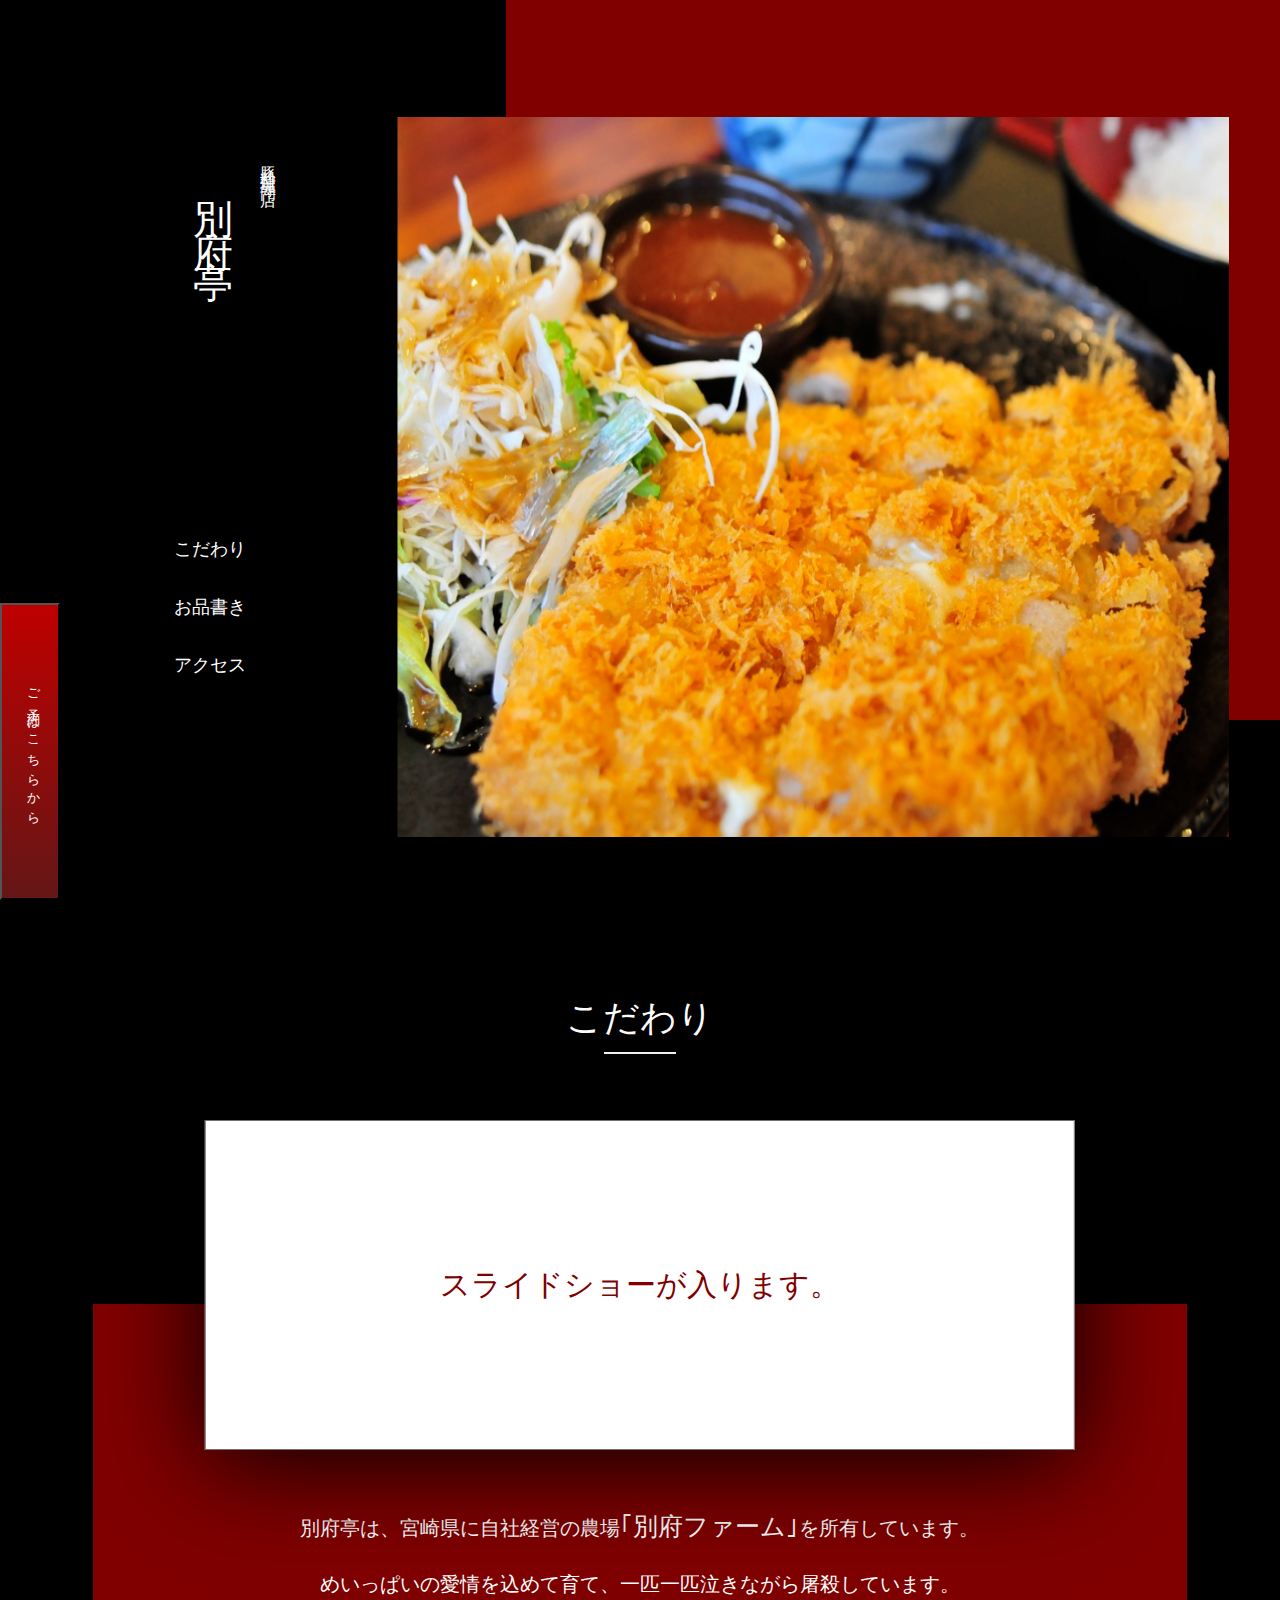
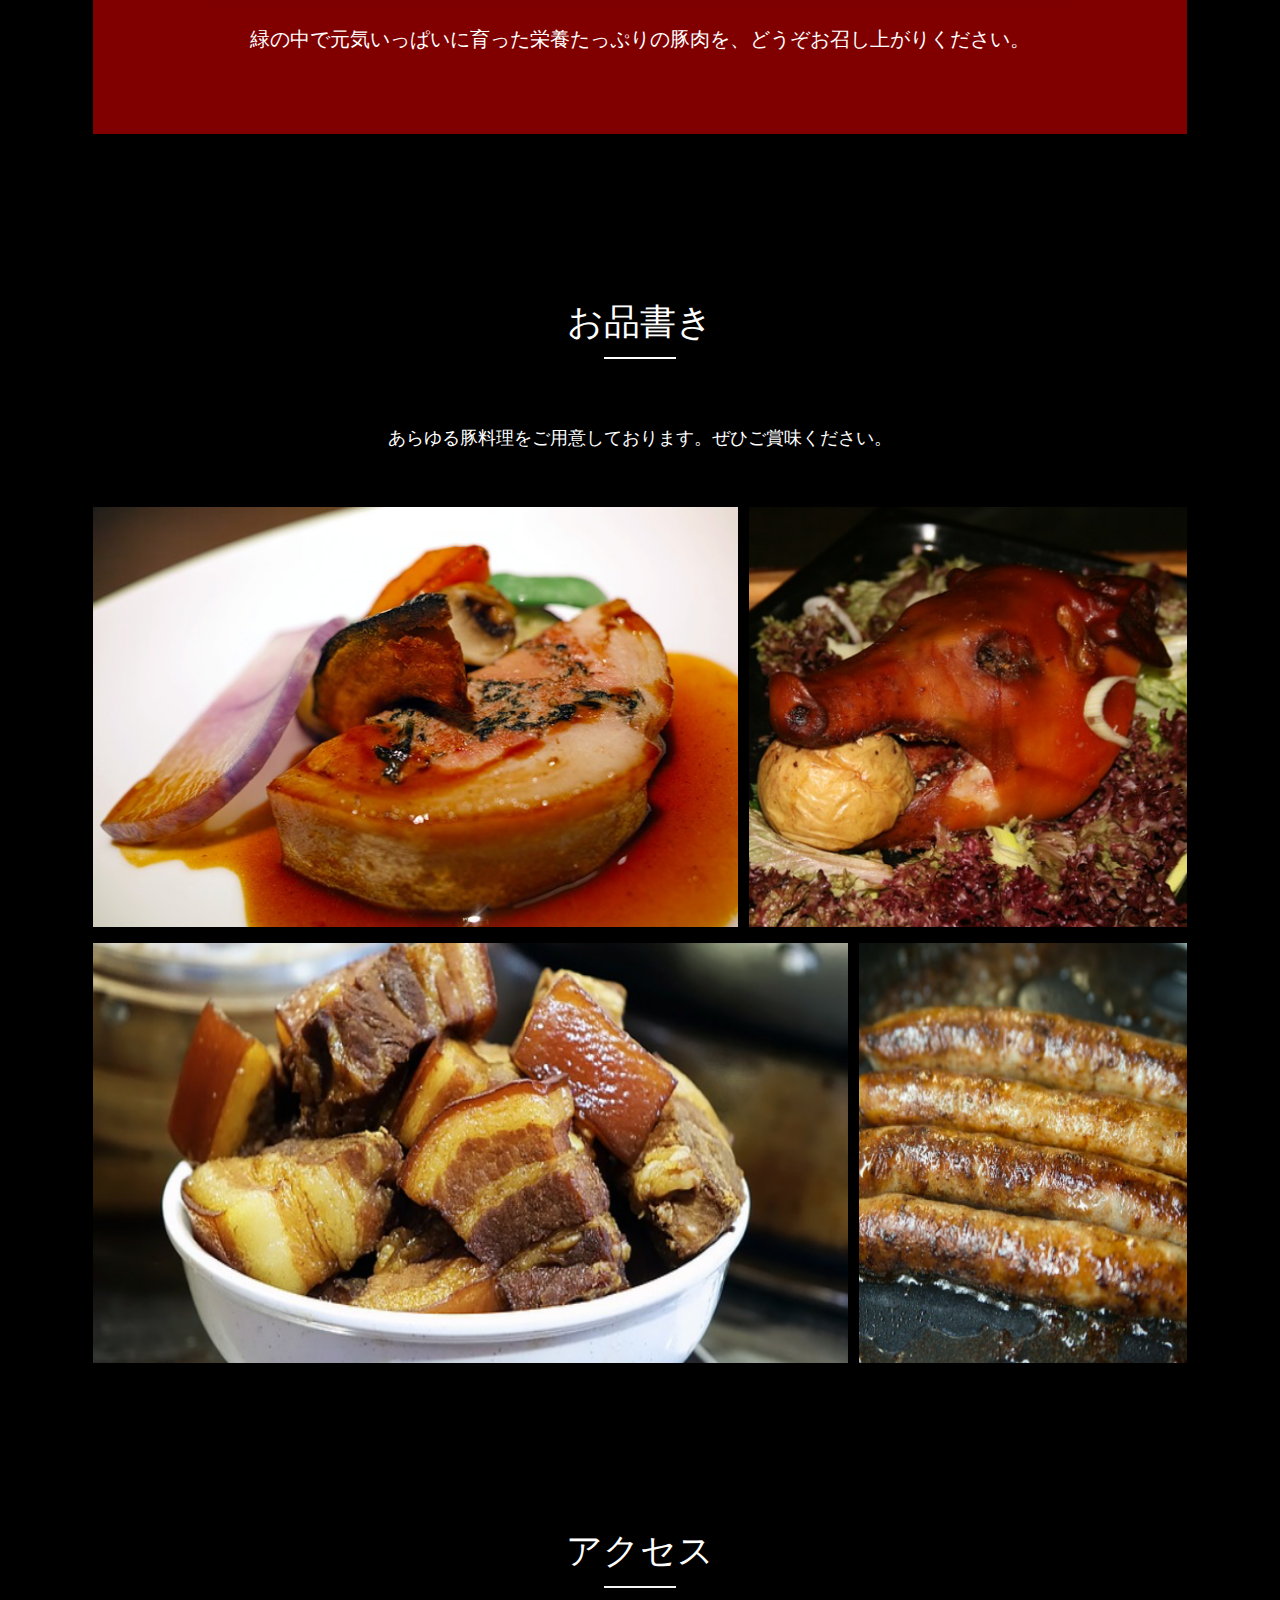
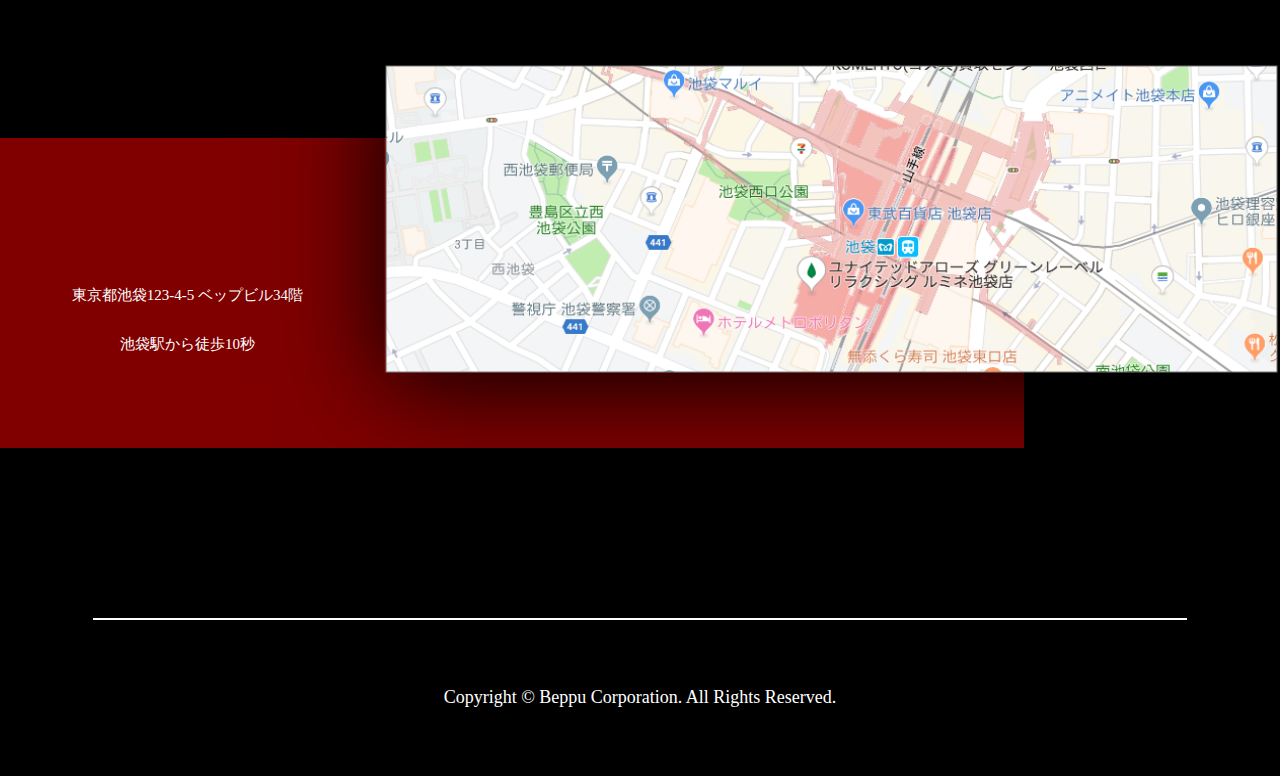
<file: prereq 2/index.html>
<!DOCTYPE html>
<html lang="ja">
<head>
  <meta charset="UTF-8">
  <meta name="viewport" content="width=device-width, initial-scale=1.0">
  <link href="https://use.fontawesome.com/releases/v5.6.1/css/all.css" rel="stylesheet">
  <link rel="stylesheet" href="css/main.css">
  <title>事前課題追加課題</title>
</head>
<body>
  <header>
    <div class="restaurant-title">
      <h1 class="restaurant-title__name">別府亭</h1>
      <h4 class="restaurant-title__subname">豚料理専門店</h4>
    </div>
    <div class="hum"><i class="fas fa-bars menu-bar"></i></div>
    <nav class="menu-list">
      <ul>
        <li><a href="#contents">こだわり</a></li>
        <li><a href="#menu">お品書き</a></li>
        <li><a href="#access">アクセス</a></li>
      </ul>
    </nav>
    <button class="apoint">
      <a class="apoint__btn" href="#">ご予約はこちらから</a>
    </button>
    <div class="img-back"></div> <!--画像背景-->
    <div class="header-img">
      <img src="./img/tonkatsu.png" alt="">
    </div>
  </header>

  <main>
    <section id="contents">
      <div class="inner">
        <div class="title-contents">
          <h1 class="title">こだわり</h1>
          <div class="border"></div>
        </div>
        <div class="slide-show">
          <p>スライドショーが入ります。</p>
        </div>
        <div class="contents-text">
          <p>別府亭は、宮崎県に自社経営の農場<span>｢別府ファーム｣</span>を所有しています。</p>
          <p>めいっぱいの愛情を込めて育て、一匹一匹泣きながら屠殺しています。</p>
          <p>緑の中で元気いっぱいに育った栄養たっぷりの豚肉を、どうぞお召し上がりください。</p>
        </div>
      </div>
    </section>

    <section id="menu">
      <div class="inner">
        <div class="title-contents">
          <h1 class="title">お品書き</h1>
          <div class="border"></div>
          <p class="comment">あらゆる豚料理をご用意しております。ぜひご賞味ください。</p>
        </div>
        <div class="menu-img__top">
          <div class="img1">
            <img src="./img/menu1.png" alt="">
          </div>
          <div class="img2">
            <img src="./img/menu4.png" alt="">
          </div>
        </div>

        <div class="menu-img__bottom">
          <div class="img3">
            <img src="./img/menu2.png" alt="">
          </div>
          <div class="img4">
            <img src="./img/menu3.png" alt="">
          </div>
        </div>
      </div>
    </section>

    <section id="access">
      <div class="access-inner">
        <div class="title-contents">
          <h1 class="title">アクセス</h1>
          <div class="border"></div>
        </div>
      </div>
      <div class="access-map">
        <img src="./img/スクリーンショット 2019-10-06 20.25.02.png" alt="">
      </div>
      <div class="access-back">
        <div class="access-back__text">
          <p>東京都池袋123-4-5 ベップビル34階</p>
          <p>池袋駅から徒歩10秒</p>
        </div>
      </div>
    </section>
  </main>
  <footer>
    <div class="inner">
      <div class="footer-border"></div>
      <p>Copyright © Beppu Corporation. All Rights Reserved.</p>
    </div>
  </footer>
</body>
</html>
</file>
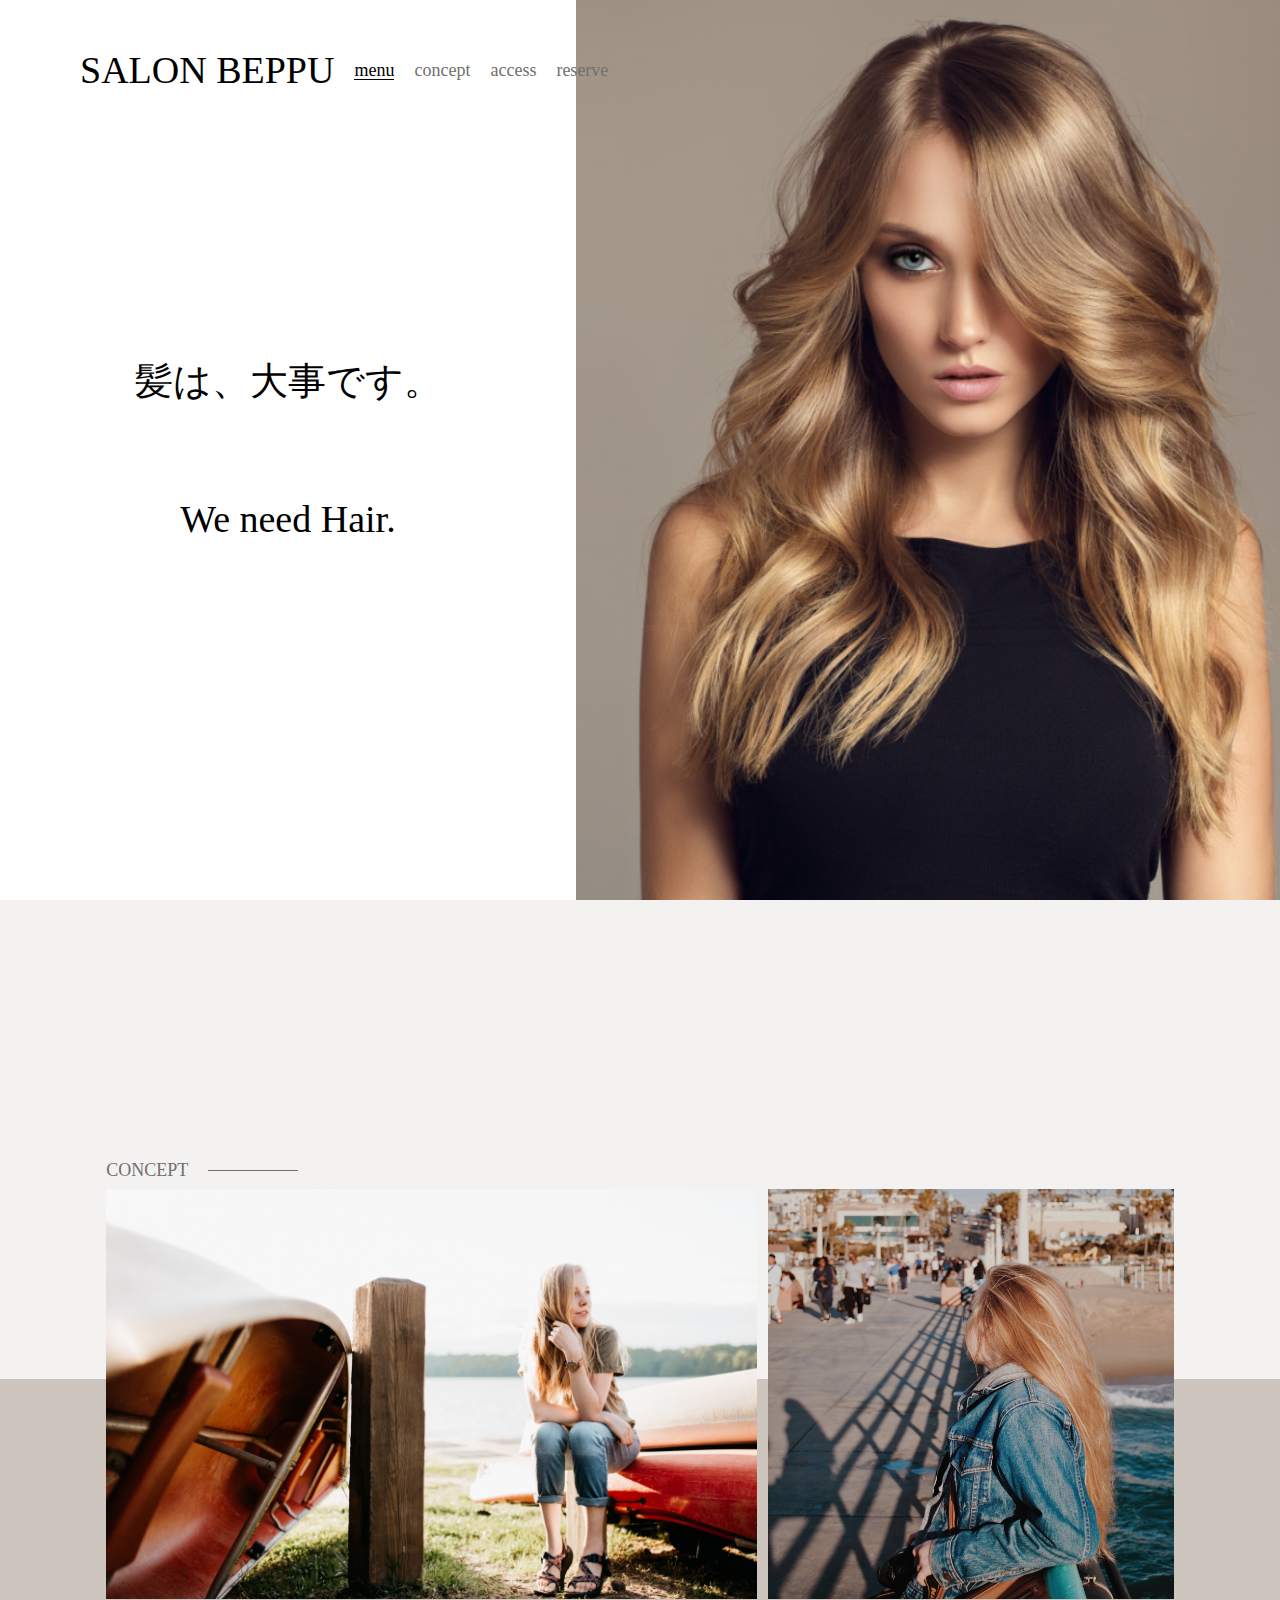
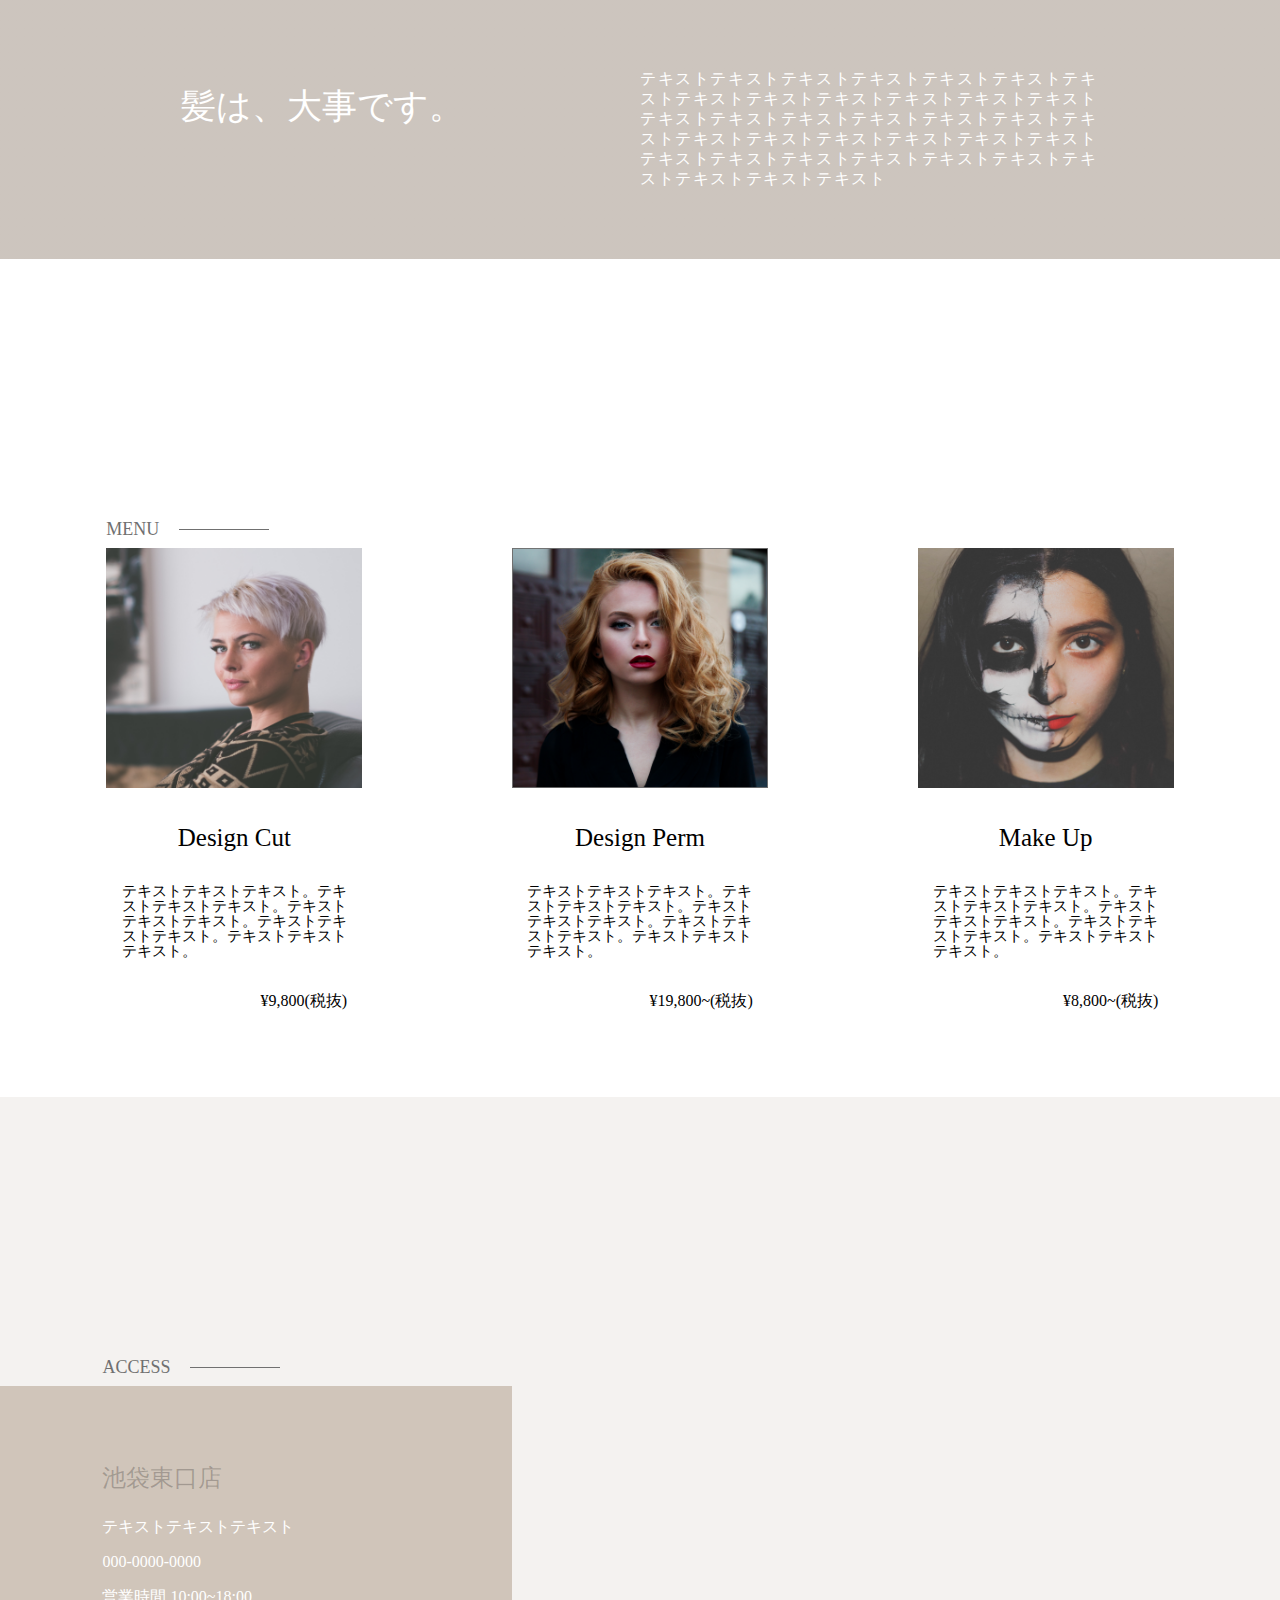
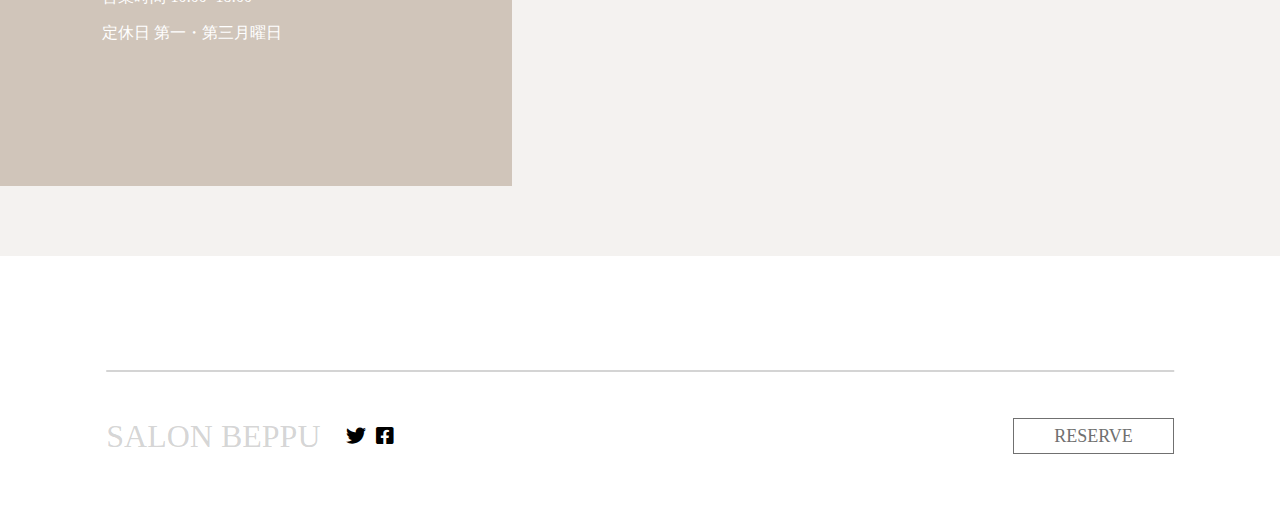
<file: prereq/index.html>
<!DOCTYPE html>
<html lang="ja">
<head>
  <meta charset="UTF-8">
  <meta name="viewport" content="width=device-width, initial-scale=1.0">
  <link href="https://use.fontawesome.com/releases/v5.6.1/css/all.css" rel="stylesheet">
  <link rel="stylesheet" href="css/main.css">
  <title>事前課題</title>
</head>
<body>
  <header>
    <h2 class="header-title">SALON BEPPU</h2>
    <div class="hum"><i class="fas fa-bars menu-bar"></i></div>
    <nav>
      <ul>
        <li><a href="#menu">menu</a></li>
        <li><a href="#concept">concept</a></li>
        <li><a href="#access">access</a></li>
        <li>reserve</li>
      </ul>
    </nav>
  </header>

  <main>
    <section id="first-v">
      <div class="fv-title">
          <h2 class="fv-title__ja">髪は、大事です。</h2>
          <h2 class="fv-title__en">We need Hair.</h2>
      </div>
      <div class="fv-img">
      </div>
    </section>

    <section id="concept">
      <div class="inner">

        <h2 class="title">CONCEPT</h2>

        <div class="concept-img">
          <div class="concept-img__left">
            <img src="./img/andrew-neel-f480QIEvwGI-unsplash@2x.png" alt="">
          </div>
          <div class="concept-img__right">
            <img src="./img/joel-mott-mNYL0surXh8-unsplash@2x.png" alt="">
          </div>
        </div>

        <div class="concept-wrap">
          <h2 class="concept-wrap__title">髪は、大事です。</h2>
          <p class="concept-wrap__text">テキストテキストテキストテキストテキストテキストテキストテキストテキストテキストテキストテキストテキストテキストテキストテキストテキストテキストテキストテキストテキストテキストテキストテキストテキストテキストテキストテキストテキストテキストテキストテキストテキストテキストテキストテキスト</p>
        </div>

      </div>
    </section>

    <section id="menu">
      <div class="inner">
        <h2 class="title">MENU</h2>
        <div class="menu-contents">
          <div class="menu-contents__item">
            <div class="menu-contents__img">
              <img src="./img/jens-lindner-4i7-mcM7xSY-unsplash@2x.png" alt="">
            </div>
            <div class="menu-text">
              <h2 class="menu-text__name">Design Cut</h2>
              <p class="menu-text__info">テキストテキストテキスト。テキストテキストテキスト。テキストテキストテキスト。テキストテキストテキスト。テキストテキストテキスト。</p>
              <p class="menu-text__price">¥9,800(税抜)</p>
            </div>
          </div>
          <div class="menu-contents__item">
            <div class="menu-contents__img">
              <img src="./img/beautiful-beauty-female-247322@2x.png" alt="">
            </div>
            <div class="menu-text">
              <h2 class="menu-text__name">Design Perm</h2>
              <p class="menu-text__info">テキストテキストテキスト。テキストテキストテキスト。テキストテキストテキスト。テキストテキストテキスト。テキストテキストテキスト。</p>
              <p class="menu-text__price">¥19,800~(税抜)</p>
            </div>
          </div>
          <div class="menu-contents__item">
            <div class="menu-contents__img">
              <img src="./img/edgar-perez-kTBJmeRbAbo-unsplash@2x.png" alt="">
            </div>
            <div class="menu-text">
              <h2 class="menu-text__name">Make Up</h2>
              <p class="menu-text__info">テキストテキストテキスト。テキストテキストテキスト。テキストテキストテキスト。テキストテキストテキスト。テキストテキストテキスト。</p>
              <p class="menu-text__price">¥8,800~(税抜)</p>
            </div>
          </div>
        </div>
      </div>
    </section>

    <section id="access">
      <h2 class="access__title">ACCESS</h2>

      <div class="access-info">
        <div class="shop-wrap">
          <div class="shop-info">
            <h2 class="shop-info__name">池袋東口店</h2>
            <p class="shop-info__text">テキストテキストテキスト</p>
            <p class="shop-info__tel">000-0000-0000</p>
            <p class="shop-info__time">営業時間 10:00~18:00</p>
            <p class="shop-info__holiday">定休日 第一・第三月曜日</p>
          </div>
        </div>
        <iframe class="map" src="https://www.google.com/maps/embed?pb=!1m18!1m12!1m3!1d14109.52058040269!2d139.70004374528165!3d35.72831862249402!2m3!1f0!2f0!3f0!3m2!1i1024!2i768!4f13.1!3m3!1m2!1s0x60188d5d4043e0dd%3A0x213775d25d2b034d!2z5rGg6KKL6aeF!5e0!3m2!1sja!2sjp!4v1589981155307!5m2!1sja!2sjp"allowfullscreen="" aria-hidden="false" tabindex="0"></iframe>
      </div>


    </section>
  </main>
  <footer>
    <div class="footer-inner">
      <div class="footer-border"></div>
      <div class="footer-inner__account">
        <div class="footer-left">
          <h2 class="f-title">SALON BEPPU</h2>
          <div class="f-icon">
            <i class="fab fa-twitter"></i>
            <i class="fab fa-facebook-square"></i>
          </div>
        </div>
          <div class="footer-right">
            <a class="f-btn" href="#">RESERVE</a>
          </div>
      </div>
    </div>
  </footer>
</body>
</html>
</file>
<file: prereq 2/css/main.css>
/* 
html5doctor.com Reset Stylesheet
v1.6.1
Last Updated: 2010-09-17
Author: Richard Clark - http://richclarkdesign.com 
Twitter: @rich_clark
*/
*, *:after, *:before {
  -webkit-box-sizing: border-box;
          box-sizing: border-box;
}

html, body, div, span, object, iframe,
h1, h2, h3, h4, h5, h6, p, blockquote, pre,
abbr, address, cite, code,
del, dfn, em, img, ins, kbd, q, samp,
small, strong, sub, sup, var,
b, i,
dl, dt, dd, ol, ul, li,
fieldset, form, label, legend,
table, caption, tbody, tfoot, thead, tr, th, td,
article, aside, canvas, details, figcaption, figure,
footer, header, hgroup, menu, nav, section, summary,
time, mark, audio, video {
  margin: 0;
  padding: 0;
  border: 0;
  outline: 0;
  font-size: 100%;
  font-weight: normal;
  vertical-align: baseline;
  background: transparent;
}

body {
  line-height: 1;
}

article, aside, details, figcaption, figure,
footer, header, hgroup, menu, nav, section {
  display: block;
}

nav, ul, li {
  list-style: none;
}

blockquote, q {
  quotes: none;
}

blockquote:before, blockquote:after,
q:before, q:after {
  content: '';
  content: none;
}

a {
  text-decoration: none;
  color: inherit;
  margin: 0;
  padding: 0;
  font-size: 100%;
  vertical-align: baseline;
  background: transparent;
}

a:visited {
  color: inherti;
}

/* change colours to suit your needs */
ins {
  background-color: #ff9;
  color: #000;
  text-decoration: none;
}

/* change colours to suit your needs */
mark {
  background-color: #ff9;
  color: #000;
  font-style: italic;
  font-weight: bold;
}

del {
  text-decoration: line-through;
}

abbr[title], dfn[title] {
  border-bottom: 1px dotted;
  cursor: help;
}

table {
  border-collapse: collapse;
  border-spacing: 0;
}

/* change border colour to suit your needs */
hr {
  display: block;
  height: 1px;
  border: 0;
  border-top: 1px solid #cccccc;
  margin: 1em 0;
  padding: 0;
}

input, select {
  vertical-align: middle;
}
html {
  color: #fff;
  font-size: 62.5%;
  background-color: black;
}

.inner {
  width: 85.4%;
  margin: 0 auto;
  padding: 100px 0 70px;
}

.title-contents {
  display: -webkit-box;
  display: -ms-flexbox;
  display: flex;
  -webkit-box-orient: vertical;
  -webkit-box-direction: normal;
      -ms-flex-direction: column;
          flex-direction: column;
  -webkit-box-align: center;
      -ms-flex-align: center;
          align-items: center;
}

.title-contents .title {
  font-size: 3.6rem;
  font-weight: Sawarabi Mincho;
}

.title-contents .border {
  width: 6.5%;
  border: 1px solid;
  margin-top: 1.5%;
}

@media screen and (max-width: 600px) {
  .title-contents .border {
    width: 12%;
  }
}

header {
  width: 100%;
  height: 100vh;
}

.restaurant-title {
  -webkit-writing-mode: vertical-lr;
      -ms-writing-mode: tb-lr;
          writing-mode: vertical-lr;
  position: absolute;
  top: 17%;
  left: 15%;
}

@media screen and (max-width: 600px) {
  .restaurant-title {
    position: absolute;
    top: 30%;
    left: 55%;
    -webkit-transform: translate(-50%, 0);
            transform: translate(-50%, 0);
    z-index: 2;
  }
}

.restaurant-title__name {
  text-indent: 1.6rem;
  font-size: 4rem;
  letter-spacing: 30px;
  margin-right: 28px;
}

@media screen and (max-width: 600px) {
  .restaurant-title__name {
    font-size: 7rem;
    text-shadow: 0 0 4px black;
  }
}

.restaurant-title__subname {
  font-size: 1.6rem;
  letter-spacing: 5px;
}

@media screen and (max-width: 600px) {
  .restaurant-title__subname {
    font-size: 2rem;
  }
}

.hum {
  display: none;
}

@media screen and (max-width: 600px) {
  .hum {
    display: block;
    font-size: 3rem;
    position: absolute;
    top: 10px;
    right: 10px;
    text-shadow: 0 0 4px black;
    z-index: 3;
  }
}

.menu-list {
  position: absolute;
  top: 60%;
  left: 15%;
  -webkit-transform: translate(-25%, 0);
          transform: translate(-25%, 0);
}

@media screen and (max-width: 600px) {
  .menu-list {
    display: none;
  }
}

.menu-list li {
  font-size: 1.8rem;
  margin-bottom: 40px;
}

.menu-list li:last-child {
  margin-bottom: 0;
}

.apoint {
  width: 60px;
  height: 33%;
  background: -webkit-gradient(linear, left top, left bottom, from(#BF0000), to(#641616));
  background: linear-gradient(to bottom, #BF0000, #641616);
  position: absolute;
  top: 67%;
  left: 0;
}

@media screen and (max-width: 600px) {
  .apoint {
    width: 60px;
    height: 28%;
    position: absolute;
    top: 72%;
    left: 0;
    z-index: 2;
  }
}

.apoint__btn {
  -webkit-writing-mode: vertical-rl;
      -ms-writing-mode: tb-rl;
          writing-mode: vertical-rl;
  font-size: 1.3rem;
  color: #fff;
  letter-spacing: 4px;
  padding: 0 38%;
}

@media screen and (max-width: 1040px) {
  .apoint__btn {
    font-size: 1.2rem;
  }
}

@media screen and (max-width: 600px) {
  .apoint__btn {
    font-size: 1.1rem;
    padding: 0 34%;
  }
}

.img-back {
  width: 60.5%;
  height: 80%;
  background-color: #800000;
  position: absolute;
  top: 0;
  right: 0;
}

@media screen and (max-width: 600px) {
  .img-back {
    display: none;
  }
}

.header-img {
  width: 65%;
  height: 80%;
  position: absolute;
  top: 13%;
  right: 4%;
  z-index: 1;
}

@media screen and (max-width: 600px) {
  .header-img {
    width: 100%;
    height: 100vh;
    position: absolute;
    top: 0;
    left: 0;
  }
}

.header-img img {
  width: 100%;
  height: 100%;
}

@media screen and (max-width: 600px) {
  .header-img img {
    -o-object-fit: cover;
       object-fit: cover;
  }
}

#contents {
  position: relative;
}

.slide-show {
  color: #800000;
  font-size: 3rem;
  display: -webkit-box;
  display: -ms-flexbox;
  display: flex;
  -webkit-box-pack: center;
      -ms-flex-pack: center;
          justify-content: center;
  -webkit-box-align: center;
      -ms-flex-align: center;
          align-items: center;
  width: 68%;
  height: 330px;
  background-color: #fff;
  position: absolute;
  top: 220px;
  left: 50%;
  -webkit-transform: translate(-50%, 0);
          transform: translate(-50%, 0);
  border: 1px solid #707070;
  -webkit-box-shadow: 0 10px 99px #000000;
          box-shadow: 0 10px 99px #000000;
}

@media screen and (max-width: 600px) {
  .slide-show {
    width: 85.4%;
    height: 240px;
  }
}

.contents-text {
  width: 100%;
  height: 430px;
  background-color: #800000;
  margin-top: 250px;
  padding-top: 210px;
  text-align: center;
}

@media screen and (max-width: 600px) {
  .contents-text {
    height: 400px;
    margin-top: 180px;
  }
}

.contents-text p {
  font-size: 2rem;
  font-family: sawarabi mincho;
  color: #fff;
  margin-bottom: 35px;
}

@media screen and (max-width: 600px) {
  .contents-text p {
    font-size: 1.2rem;
  }
}

.contents-text p:last-child {
  margin: 0;
}

.contents-text p span {
  font-size: 25px;
}

@media screen and (max-width: 600px) {
  .contents-text p span {
    font-size: 20px;
  }
}

.comment {
  font-size: 1.8rem;
  margin-top: 70px;
}

@media screen and (max-width: 600px) {
  .comment {
    font-size: 1.1rem;
  }
}

.menu-img__top {
  display: -webkit-box;
  display: -ms-flexbox;
  display: flex;
  -webkit-box-pack: center;
      -ms-flex-pack: center;
          justify-content: center;
  margin-top: 60px;
}

@media screen and (max-width: 600px) {
  .menu-img__top {
    -ms-flex-wrap: wrap;
        flex-wrap: wrap;
  }
}

.menu-img__top .img1 {
  width: 59%;
  height: 420px;
  margin-right: 1%;
}

@media screen and (max-width: 600px) {
  .menu-img__top .img1 {
    width: 100%;
    height: 300px;
    margin-right: 0;
  }
}

.menu-img__top .img1 img {
  width: 100%;
  height: 100%;
}

.menu-img__top .img2 {
  width: 40%;
  height: 420px;
}

@media screen and (max-width: 600px) {
  .menu-img__top .img2 {
    width: 100%;
    height: 300px;
    margin-top: 1.5%;
  }
}

.menu-img__top .img2 img {
  width: 100%;
  height: 100%;
  -o-object-fit: cover;
     object-fit: cover;
}

.menu-img__bottom {
  display: -webkit-box;
  display: -ms-flexbox;
  display: flex;
  -webkit-box-pack: center;
      -ms-flex-pack: center;
          justify-content: center;
  margin-top: 1.5%;
}

@media screen and (max-width: 600px) {
  .menu-img__bottom {
    -ms-flex-wrap: wrap;
        flex-wrap: wrap;
  }
}

.menu-img__bottom .img3 {
  width: 69%;
  height: 420px;
  margin-right: 1%;
}

@media screen and (max-width: 600px) {
  .menu-img__bottom .img3 {
    width: 100%;
    height: 300px;
    margin-right: 0;
  }
}

.menu-img__bottom .img3 img {
  width: 100%;
  height: 100%;
}

.menu-img__bottom .img4 {
  width: 30%;
  height: 420px;
}

@media screen and (max-width: 600px) {
  .menu-img__bottom .img4 {
    width: 100%;
    height: 300px;
    margin-top: 1%;
  }
}

.menu-img__bottom .img4 img {
  width: 100%;
  height: 100%;
}

#access {
  padding-top: 100px;
  position: relative;
}

.access-inner {
  width: 85.4%;
  margin: 0 auto;
}

.access-back {
  width: 80%;
  height: 310px;
  background-color: #800000;
  margin-top: 150px;
  padding-top: 150px;
  padding-left: 4%;
  margin-bottom: 70px;
}

@media screen and (max-width: 600px) {
  .access-back {
    width: 85.4%;
    height: 300px;
    margin: 230px 7.3% 0;
    padding-top: 170px;
    padding-left: 0;
  }
}

.access-back__text {
  width: 28%;
  height: 64px;
  font-size: 1.5rem;
  color: #fff;
  display: -webkit-box;
  display: -ms-flexbox;
  display: flex;
  -webkit-box-pack: justify;
      -ms-flex-pack: justify;
          justify-content: space-between;
  -webkit-box-orient: vertical;
  -webkit-box-direction: normal;
      -ms-flex-direction: column;
          flex-direction: column;
  -webkit-box-align: center;
      -ms-flex-align: center;
          align-items: center;
}

@media screen and (max-width: 1040px) {
  .access-back__text {
    font-size: 1.3rem;
  }
}

@media screen and (max-width: 600px) {
  .access-back__text {
    width: 100%;
    margin: 0 auto;
  }
}

.access-map {
  width: 70%;
  height: 310px;
  position: absolute;
  top: 230px;
  right: 0;
  -webkit-box-shadow: 0 10px 99px #000000;
          box-shadow: 0 10px 99px #000000;
}

@media screen and (max-width: 600px) {
  .access-map {
    width: 85.4%;
    height: 230px;
    position: absolute;
    top: 230px;
    left: 7.3%;
  }
}

.access-map img {
  width: 100%;
  height: 100%;
}

@media screen and (max-width: 600px) {
  .access-map img {
    -o-object-fit: cover;
       object-fit: cover;
  }
}

footer {
  text-align: center;
}

footer .footer-border {
  border: 1px solid #fff;
}

footer p {
  font-size: 1.8rem;
  margin-top: 68px;
}

@media screen and (max-width: 600px) {
  footer p {
    font-size: 1.1rem;
  }
}
/*# sourceMappingURL=main.css.map */
</file>
<file: prereq/css/main.css>
/* 
html5doctor.com Reset Stylesheet
v1.6.1
Last Updated: 2010-09-17
Author: Richard Clark - http://richclarkdesign.com 
Twitter: @rich_clark
*/
*, *:after, *:before {
  -webkit-box-sizing: border-box;
          box-sizing: border-box;
}

html, body, div, span, object, iframe,
h1, h2, h3, h4, h5, h6, p, blockquote, pre,
abbr, address, cite, code,
del, dfn, em, img, ins, kbd, q, samp,
small, strong, sub, sup, var,
b, i,
dl, dt, dd, ol, ul, li,
fieldset, form, label, legend,
table, caption, tbody, tfoot, thead, tr, th, td,
article, aside, canvas, details, figcaption, figure,
footer, header, hgroup, menu, nav, section, summary,
time, mark, audio, video {
  margin: 0;
  padding: 0;
  border: 0;
  outline: 0;
  font-size: 100%;
  font-weight: normal;
  vertical-align: baseline;
  background: transparent;
}

body {
  line-height: 1;
}

article, aside, details, figcaption, figure,
footer, header, hgroup, menu, nav, section {
  display: block;
}

nav, ul, li {
  list-style: none;
}

blockquote, q {
  quotes: none;
}

blockquote:before, blockquote:after,
q:before, q:after {
  content: '';
  content: none;
}

a {
  text-decoration: none;
  color: inherit;
  margin: 0;
  padding: 0;
  font-size: 100%;
  vertical-align: baseline;
  background: transparent;
}

a:visited {
  color: inherti;
}

/* change colours to suit your needs */
ins {
  background-color: #ff9;
  color: #000;
  text-decoration: none;
}

/* change colours to suit your needs */
mark {
  background-color: #ff9;
  color: #000;
  font-style: italic;
  font-weight: bold;
}

del {
  text-decoration: line-through;
}

abbr[title], dfn[title] {
  border-bottom: 1px dotted;
  cursor: help;
}

table {
  border-collapse: collapse;
  border-spacing: 0;
}

/* change border colour to suit your needs */
hr {
  display: block;
  height: 1px;
  border: 0;
  border-top: 1px solid #cccccc;
  margin: 1em 0;
  padding: 0;
}

input, select {
  vertical-align: middle;
}
html {
  font-size: 62.5%;
}

.inner {
  width: 83.4%;
  padding: 261px 0 70px 0;
  margin: 0 auto;
}

@media screen and (max-width: 600px) {
  .inner {
    width: 100% -11.2%;
    padding: 60px 0 64px 0;
  }
}

.title {
  font-size: 1.8rem;
  color: #707070;
  font-family: roboto;
  display: -webkit-box;
  display: -ms-flexbox;
  display: flex;
  -webkit-box-align: center;
      -ms-flex-align: center;
          align-items: center;
  margin-bottom: 10px;
}

@media screen and (max-width: 600px) {
  .title {
    margin-bottom: 50px;
  }
}

.title:after {
  display: inline-block;
  content: "";
  width: 5em;
  border-top: 1px solid #707070;
  margin-left: 20px;
}

header {
  width: 100%;
  height: 38px;
  display: -webkit-box;
  display: -ms-flexbox;
  display: flex;
  -webkit-box-align: center;
      -ms-flex-align: center;
          align-items: center;
  padding: 70px 0 70px 80px;
  position: absolute;
  z-index: 10;
}

@media screen and (max-width: 600px) {
  header {
    display: -webkit-box;
    display: -ms-flexbox;
    display: flex;
    -webkit-box-pack: justify;
        -ms-flex-pack: justify;
            justify-content: space-between;
    padding: 24px 21px;
    position: relative;
  }
}

.header-title {
  font-size: 3.8rem;
}

@media screen and (max-width: 600px) {
  .header-title {
    font-size: 2.2rem;
  }
}

nav {
  font-size: 1.8rem;
}

@media screen and (max-width: 600px) {
  nav {
    display: none;
  }
}

ul {
  display: -webkit-box;
  display: -ms-flexbox;
  display: flex;
  -webkit-box-pack: justify;
      -ms-flex-pack: justify;
          justify-content: space-between;
  color: #707070;
}

ul li {
  margin-left: 20px;
}

ul li:first-child {
  color: #000000;
  border-bottom: 1px solid #000000;
}

.hum {
  display: none;
}

@media screen and (max-width: 600px) {
  .hum {
    display: block;
    font-size: 2rem;
  }
}

#first-v {
  height: 100%;
  display: -webkit-box;
  display: -ms-flexbox;
  display: flex;
}

@media screen and (max-width: 600px) {
  #first-v {
    display: block;
  }
}

.fv-title {
  width: 45vw;
  height: 100vh;
  display: -webkit-box;
  display: -ms-flexbox;
  display: flex;
  -webkit-box-orient: vertical;
  -webkit-box-direction: normal;
      -ms-flex-direction: column;
          flex-direction: column;
  -webkit-box-pack: center;
      -ms-flex-pack: center;
          justify-content: center;
  text-align: center;
}

@media screen and (max-width: 600px) {
  .fv-title {
    font-size: 2rem;
    color: #fff;
    width: 100%;
    height: 30%;
    position: absolute;
    -webkit-transform: translate(-50%, -50%);
            transform: translate(-50%, -50%);
    top: 63%;
    left: 50%;
    z-index: 1;
    -webkit-box-orient: vertical;
    -webkit-box-direction: reverse;
        -ms-flex-direction: column-reverse;
            flex-direction: column-reverse;
    -webkit-box-pack: justify;
        -ms-flex-pack: justify;
            justify-content: space-between;
  }
}

.fv-title__ja {
  font-size: 3.8rem;
  font-family: serif;
  margin-bottom: 10rem;
}

@media screen and (max-width: 600px) {
  .fv-title__ja {
    text-shadow: 0 3px 5px black;
  }
}

.fv-title__en {
  font-size: 3.8rem;
  font-family: Zapfino;
}

.fv-img {
  width: 55vw;
  height: 100vh;
  background-image: url(../img/blond-woman.png);
  background-size: cover;
}

@media screen and (max-width: 600px) {
  .fv-img {
    width: 100%;
    position: relative;
  }
}

#concept {
  background: -webkit-gradient(linear, left top, left bottom, from(#A193861F), color-stop(50%, #A193861F), color-stop(50%, #A1938689), to(#A1938689));
  background: linear-gradient(180deg, #A193861F 0%, #A193861F 50%, #A1938689 50%, #A1938689 100%);
  width: 100%;
  height: 100%;
}

@media screen and (max-width: 600px) {
  #concept {
    background: -webkit-gradient(linear, left top, left bottom, color-stop(25%, #A193861F), color-stop(0%, #A193861F), color-stop(75%, #A1938689), to(#A1938689));
    background: linear-gradient(180deg, #A193861F 25%, #A193861F 0%, #A1938689 75%, #A1938689 100%);
  }
}

.concept-img {
  display: -webkit-box;
  display: -ms-flexbox;
  display: flex;
  -webkit-box-pack: justify;
      -ms-flex-pack: justify;
          justify-content: space-between;
  width: 100%;
  height: 30%;
}

.concept-img__left {
  width: 61%;
  height: 410px;
}

@media screen and (max-width: 600px) {
  .concept-img__left {
    width: 48%;
    height: 250px;
  }
}

.concept-img__left img {
  width: 100%;
  height: 100%;
}

@media screen and (max-width: 600px) {
  .concept-img__left img {
    -o-object-fit: cover;
       object-fit: cover;
    -o-object-position: 75% 0;
       object-position: 75% 0;
  }
}

.concept-img__right {
  width: 38%;
  height: 410px;
}

@media screen and (max-width: 600px) {
  .concept-img__right {
    width: 48%;
    height: 250px;
  }
}

.concept-img__right img {
  width: 100%;
  height: 100%;
}

@media screen and (max-width: 600px) {
  .concept-img__right img {
    -o-object-fit: cover;
       object-fit: cover;
    -o-object-position: 70%, 0;
       object-position: 70%, 0;
  }
}

.concept-wrap {
  display: -webkit-box;
  display: -ms-flexbox;
  display: flex;
  -webkit-box-pack: justify;
      -ms-flex-pack: justify;
          justify-content: space-between;
  margin-top: 70px;
  padding: 0 7%;
}

@media screen and (max-width: 600px) {
  .concept-wrap {
    margin-top: 50px;
    padding: 0;
    -webkit-box-orient: vertical;
    -webkit-box-direction: normal;
        -ms-flex-direction: column;
            flex-direction: column;
  }
}

.concept-wrap__title {
  width: 50%;
  font-size: 3.5rem;
  font-family: serif;
  color: #fff;
  padding-top: 20px;
}

@media screen and (max-width: 600px) {
  .concept-wrap__title {
    width: 100%;
    font-size: 1.8rem;
    letter-spacing: 2px;
    text-align: center;
  }
}

.concept-wrap__text {
  width: 50%;
  font-size: 1.6rem;
  line-height: 2rem;
  letter-spacing: 1.6px;
  color: #fff;
}

@media screen and (max-width: 600px) {
  .concept-wrap__text {
    width: 100%;
    margin-top: 16px;
    letter-spacing: 3px;
  }
}

.menu-contents {
  width: 100%;
  display: -webkit-box;
  display: -ms-flexbox;
  display: flex;
  -webkit-box-pack: justify;
      -ms-flex-pack: justify;
          justify-content: space-between;
}

@media screen and (max-width: 600px) {
  .menu-contents {
    -ms-flex-wrap: wrap;
        flex-wrap: wrap;
  }
}

.menu-contents__item {
  width: 24%;
}

@media screen and (max-width: 600px) {
  .menu-contents__item {
    width: 100%;
  }
}

.menu-contents__img {
  width: 100%;
  height: 50%;
}

.menu-contents__img img {
  width: 100%;
  height: 100%;
}

.menu-text {
  min-width: 20%;
  font-family: Roboto Mono for Powerline;
  padding: 37px 1.2vw 0;
}

.menu-text__name {
  font-size: 2.5rem;
  text-align: center;
  margin-bottom: 34px;
}

@media screen and (max-width: 600px) {
  .menu-text__name {
    text-align: left;
  }
}

.menu-text__info {
  font-size: 1.5rem;
  margin-bottom: 34px;
}

@media screen and (max-width: 600px) {
  .menu-text__info {
    font-size: 1.6rem;
    letter-spacing: 2px;
  }
}

.menu-text__price {
  font-size: 1.6rem;
  text-align: right;
}

#access {
  padding: 261px 0 70px 0;
  background-color: #A193861F;
}

@media screen and (max-width: 600px) {
  #access {
    padding: 60px 0 60px 0;
  }
}

.access__title {
  font-size: 1.8rem;
  color: #707070;
  font-family: Roboto Mono for Powerline;
  display: -webkit-box;
  display: -ms-flexbox;
  display: flex;
  -webkit-box-align: center;
      -ms-flex-align: center;
          align-items: center;
  margin: 0 8%;
  margin-bottom: 10px;
}

@media screen and (max-width: 600px) {
  .access__title {
    margin-bottom: 50px;
  }
}

.access__title:after {
  display: inline-block;
  content: "";
  width: 5em;
  border-top: 1px solid #707070;
  margin-left: 20px;
}

@media screen and (max-width: 600px) {
  .access__title:after {
    width: 2em;
  }
}

.access-info {
  width: 100%;
  display: -webkit-box;
  display: -ms-flexbox;
  display: flex;
}

@media screen and (max-width: 600px) {
  .access-info {
    height: 50vh;
    -webkit-box-orient: vertical;
    -webkit-box-direction: reverse;
        -ms-flex-direction: column-reverse;
            flex-direction: column-reverse;
  }
}

.shop-wrap {
  width: 40%;
  height: 400px;
  position: relative;
  background-color: #D0C5BA;
}

@media screen and (max-width: 600px) {
  .shop-wrap {
    width: 100%;
  }
}

.shop-wrap .shop-info {
  position: absolute;
  top: 20%;
  left: 20%;
}

@media screen and (max-width: 600px) {
  .shop-wrap .shop-info {
    position: absolute;
    top: 10%;
    left: 5%;
  }
}

.shop-wrap .shop-info__name {
  font-size: 2.4rem;
  color: #00000038;
  margin-bottom: 15%;
}

@media screen and (max-width: 600px) {
  .shop-wrap .shop-info__name {
    margin-bottom: 10%;
  }
}

.shop-wrap .shop-info p {
  font-size: 1.6rem;
  color: #fff;
  margin-bottom: 10%;
}

@media screen and (max-width: 600px) {
  .shop-wrap .shop-info p {
    margin-bottom: 6%;
  }
}

.shop-wrap .shop-info p:nth-child(5) {
  margin-bottom: 0;
}

.map {
  width: 60%;
  height: 400px;
}

@media screen and (max-width: 600px) {
  .map {
    width: 100%;
  }
}

footer {
  width: 100%;
  padding: 164px 0 58px 0;
  position: relative;
}

@media screen and (max-width: 600px) {
  footer {
    padding: 220px 0 20px 0;
  }
}

.footer-inner, .footer-inner .footer-border {
  width: 83.4%;
  margin: 0 auto;
}

.footer-inner .footer-border {
  border: 1px solid #7070704D;
  position: absolute;
  top: 45%;
  left: 50%;
  -webkit-transform: translate(-50%, -50%);
          transform: translate(-50%, -50%);
}

@media screen and (max-width: 600px) {
  .footer-inner .footer-border {
    position: absolute;
    top: 28%;
    left: 50%;
  }
}

.footer-inner__account {
  height: 32px;
  display: -webkit-box;
  display: -ms-flexbox;
  display: flex;
  -webkit-box-pack: justify;
      -ms-flex-pack: justify;
          justify-content: space-between;
  -webkit-box-align: center;
      -ms-flex-align: center;
          align-items: center;
}

@media screen and (max-width: 600px) {
  .footer-inner__account {
    -webkit-box-orient: vertical;
    -webkit-box-direction: reverse;
        -ms-flex-direction: column-reverse;
            flex-direction: column-reverse;
  }
}

.footer-left {
  display: -webkit-box;
  display: -ms-flexbox;
  display: flex;
}

@media screen and (max-width: 600px) {
  .footer-left {
    width: 100%;
    display: -webkit-box;
    display: -ms-flexbox;
    display: flex;
    -webkit-box-pack: justify;
        -ms-flex-pack: justify;
            justify-content: space-between;
  }
}

.footer-left .f-title {
  font-size: 3.2rem;
  color: #7070704D;
  margin-right: 25px;
}

@media screen and (max-width: 600px) {
  .footer-left .f-title {
    font-size: 1.8rem;
  }
}

.footer-left .f-icon {
  font-size: 2rem;
  display: -webkit-box;
  display: -ms-flexbox;
  display: flex;
  -webkit-box-align: center;
      -ms-flex-align: center;
          align-items: center;
}

@media screen and (max-width: 600px) {
  .footer-left .f-icon {
    font-size: 1.3rem;
  }
}

.footer-left .f-icon .fa-twitter {
  margin-right: 10px;
}

.footer-right {
  font-size: 1.8rem;
  color: #707070;
  border: 1px solid #707070;
  padding: 8px 40px;
}

@media screen and (max-width: 600px) {
  .footer-right {
    margin-bottom: 60px;
  }
}
/*# sourceMappingURL=main.css.map */
</file>
